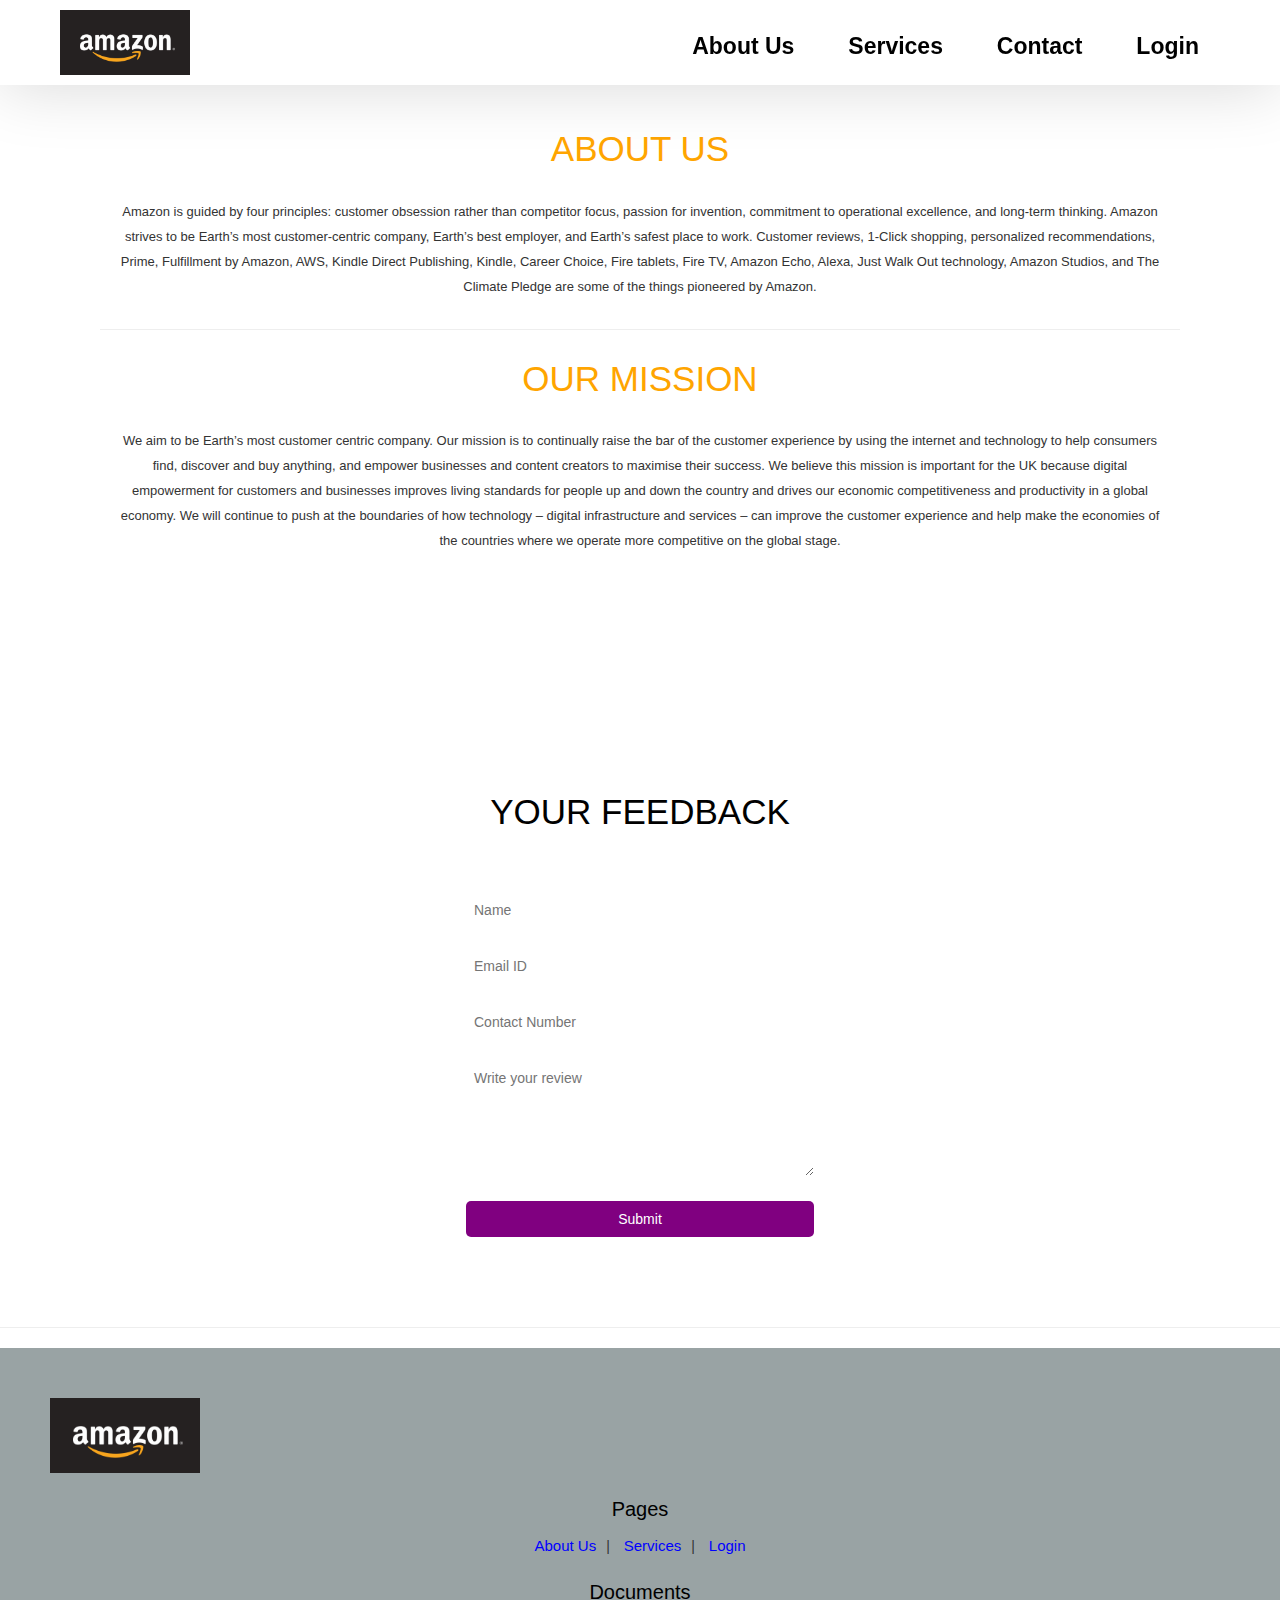
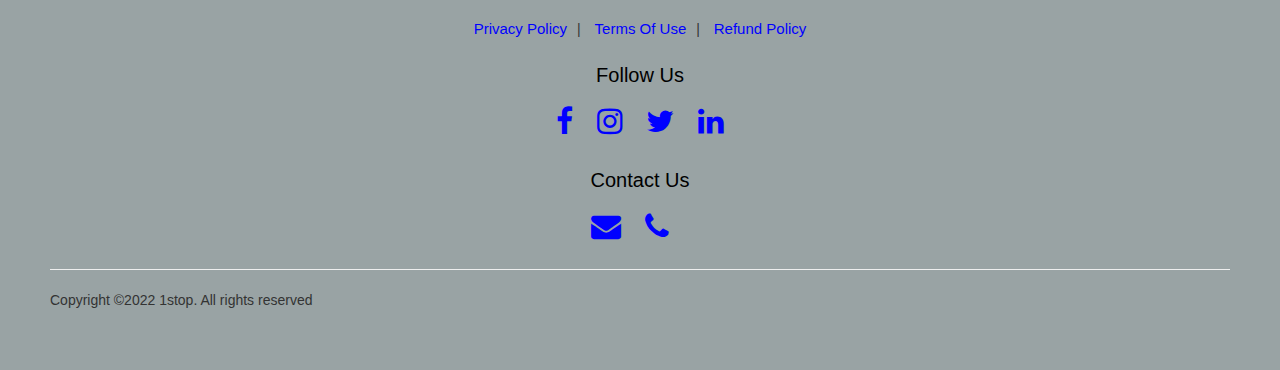
<file: about.html>
<!DOCTYPE html>
<html>
    <head>
        <title>Advance E-Commerce Website</title>
        <link rel="stylesheet" href="https://stackpath.bootstrapcdn.com/bootstrap/3.4.1/css/bootstrap.min.css" integrity="sha384-HSMxcRTRxnN+Bdg0JdbxYKrThecOKuH5zCYotlSAcp1+c8xmyTe9GYg1l9a69psu" crossorigin="anonymous">

        <!-- Optional theme -->
        <link rel="stylesheet" href="https://stackpath.bootstrapcdn.com/bootstrap/3.4.1/css/bootstrap-theme.min.css" integrity="sha384-6pzBo3FDv/PJ8r2KRkGHifhEocL+1X2rVCTTkUfGk7/0pbek5mMa1upzvWbrUbOZ" crossorigin="anonymous">
        <link rel="stylesheet" type="text/css" href="style2.css">
        <link rel="stylesheet" type="text/css" href="https://stackpath.bootstrapcdn.com/font-awesome/4.7.0/css/font-awesome.min.css">
    </head>
    <body>
        <nav class="nav nav_top">
            <div class="logo">
                <a href="index.html"><img src="amazon.png" width="150">
            </div>
            <div class="nav_side">
                <a href="about.html">About Us</a>
                <a href="service.html">Services</a>
                <a href="contact.html">Contact</a>
                <a href="login.html">Login</a>
            </div>
        </nav>
        <div class="about_us">
            <h2>About Us</h2>
            <div class="about_content">
                 <p>Amazon is guided by four principles: customer obsession rather than competitor focus, passion for invention, commitment to operational excellence, and long-term thinking. Amazon strives to be Earth’s most customer-centric company, Earth’s best employer, and Earth’s safest place to work. Customer reviews, 1-Click shopping, personalized recommendations, Prime, Fulfillment by Amazon, AWS, Kindle Direct Publishing, Kindle, Career Choice, Fire tablets, Fire TV, Amazon Echo, Alexa, Just Walk Out technology, Amazon Studios, and The Climate Pledge are some of the things pioneered by Amazon.</p>
            </div>
        <hr>
           <h2>Our Mission</h2>
           <p>We aim to be Earth’s most customer centric company. Our mission is to continually raise the bar of the customer experience by using the internet and technology to help consumers find, discover and buy anything, and empower businesses and content creators to maximise their success.

               We believe this mission is important for the UK because digital empowerment for customers and businesses improves living standards for people up and down the country and drives our economic competitiveness and productivity in a global economy.
               
               We will continue to push at the boundaries of how technology – digital infrastructure and services – can improve the customer experience and help make the economies of the countries where we operate more competitive on the global stage.</p>
       </div>
      
        <div class="feed">
            <h2>YOUR FEEDBACK</h2>
            <div class="feed_form">
                <form name="submit-google-sheet" method="POST">
                    <input type="text" name="Name" placeholder="Name"><br>
                    <input type="email" name="Email" placeholder="Email ID"><br>
                    <input type="number" name="Number" placeholder="Contact Number"><br>
                    <textarea rows="5" cols="7" name="Review" placeholder="Write your review"></textarea><br>
                    <button type="submit">Submit</button>
                </form>
            </div>
        </div>
        <hr>
        <footer>
            <div class="footer_logo">
                <a href="index.html"><img src="amazon.png" width="150"></a>
            </div>
            <div class="pages">
                <h3>Pages</h3>
                <a href="about.html">About Us</a>|
                <a href="service.html">Services</a>|
                <a href="login.html">Login</a>
            </div>
            <div class="doc">
                <h3>Documents</h3>
                <a href="Privacy.docx">Privacy Policy</a>|
                <a href="Terms of use.docx">Terms Of Use</a>|
                <a href="Refund.docx">Refund Policy</a>
            </div>
            <div class="social">
                <h3>Follow Us</h3>
                <a href="https://www.facebook.com/Amazon/"><i class="fa fa-facebook" aria-hidden="true" targte="_blank"></i></a>
                <a href="https://www.instagram.com/amazon/?hl=en"><i class="fa fa-instagram" aria-hidden="true" target="_blank"></i></a>
                <a href="https://twitter.com/amazonin?lang=en"><i class="fa fa-twitter" aria-hidden="true" target="_blank"></i></a>
                <a href="https://www.linkedin.com/company/amazon"><i class="fa fa-linkedin" aria-hidden="true" target="_blank"></i></a>
            </div>
            <div class="contact">
                <h3>Contact Us</h3>
                <a href="mail to:primary@amazon.com"><i class="fa fa-envelope" aria-hidden="true" target="_blank"></i></a>
                <a href="tel:1800 3000 9009"><i class="fa fa-phone" aria-hidden="true" target="_blank"></i></a>
                <a href="https://api.WhatsApp.com/send?phone=1800 3000 9009" target="_blank"></a>
            </div>
            <hr>
            <p>Copyright &copy;2022 1stop. All rights reserved</p>
        </footer>
        <script>
            const scriptURL = 'https://script.google.com/macros/s/AKfycbztMgxcJEkxx09SCB9tAlCDdJiOV2NUcyDTfa8OQyt-bCAjFj0GXDV_Npo4THOnSItm/exec'         
            const form = document.forms['submit-google-sheet']
         
            form.addEventListener('submit', e => {
                e.preventDefault()
                fetch(scriptURL, {
                        method: 'POST',
                        body: new FormData(form)
                    })
                    .then(response => alert("Thanks for you valuable feedback!!!"))
                    .catch(error => console.error('Error!', error.message))
            })
         
         </script>
         
        <!-- Include all compiled plugins (below), or include individual files as needed -->
        <script src="https://stackpath.bootstrapcdn.com/bootstrap/3.4.1/js/bootstrap.min.js" integrity="sha384-aJ21OjlMXNL5UyIl/XNwTMqvzeRMZH2w8c5cRVpzpU8Y5bApTppSuUkhZXN0VxHd" crossorigin="anonymous"></script>
    </body>
</html>
</file>
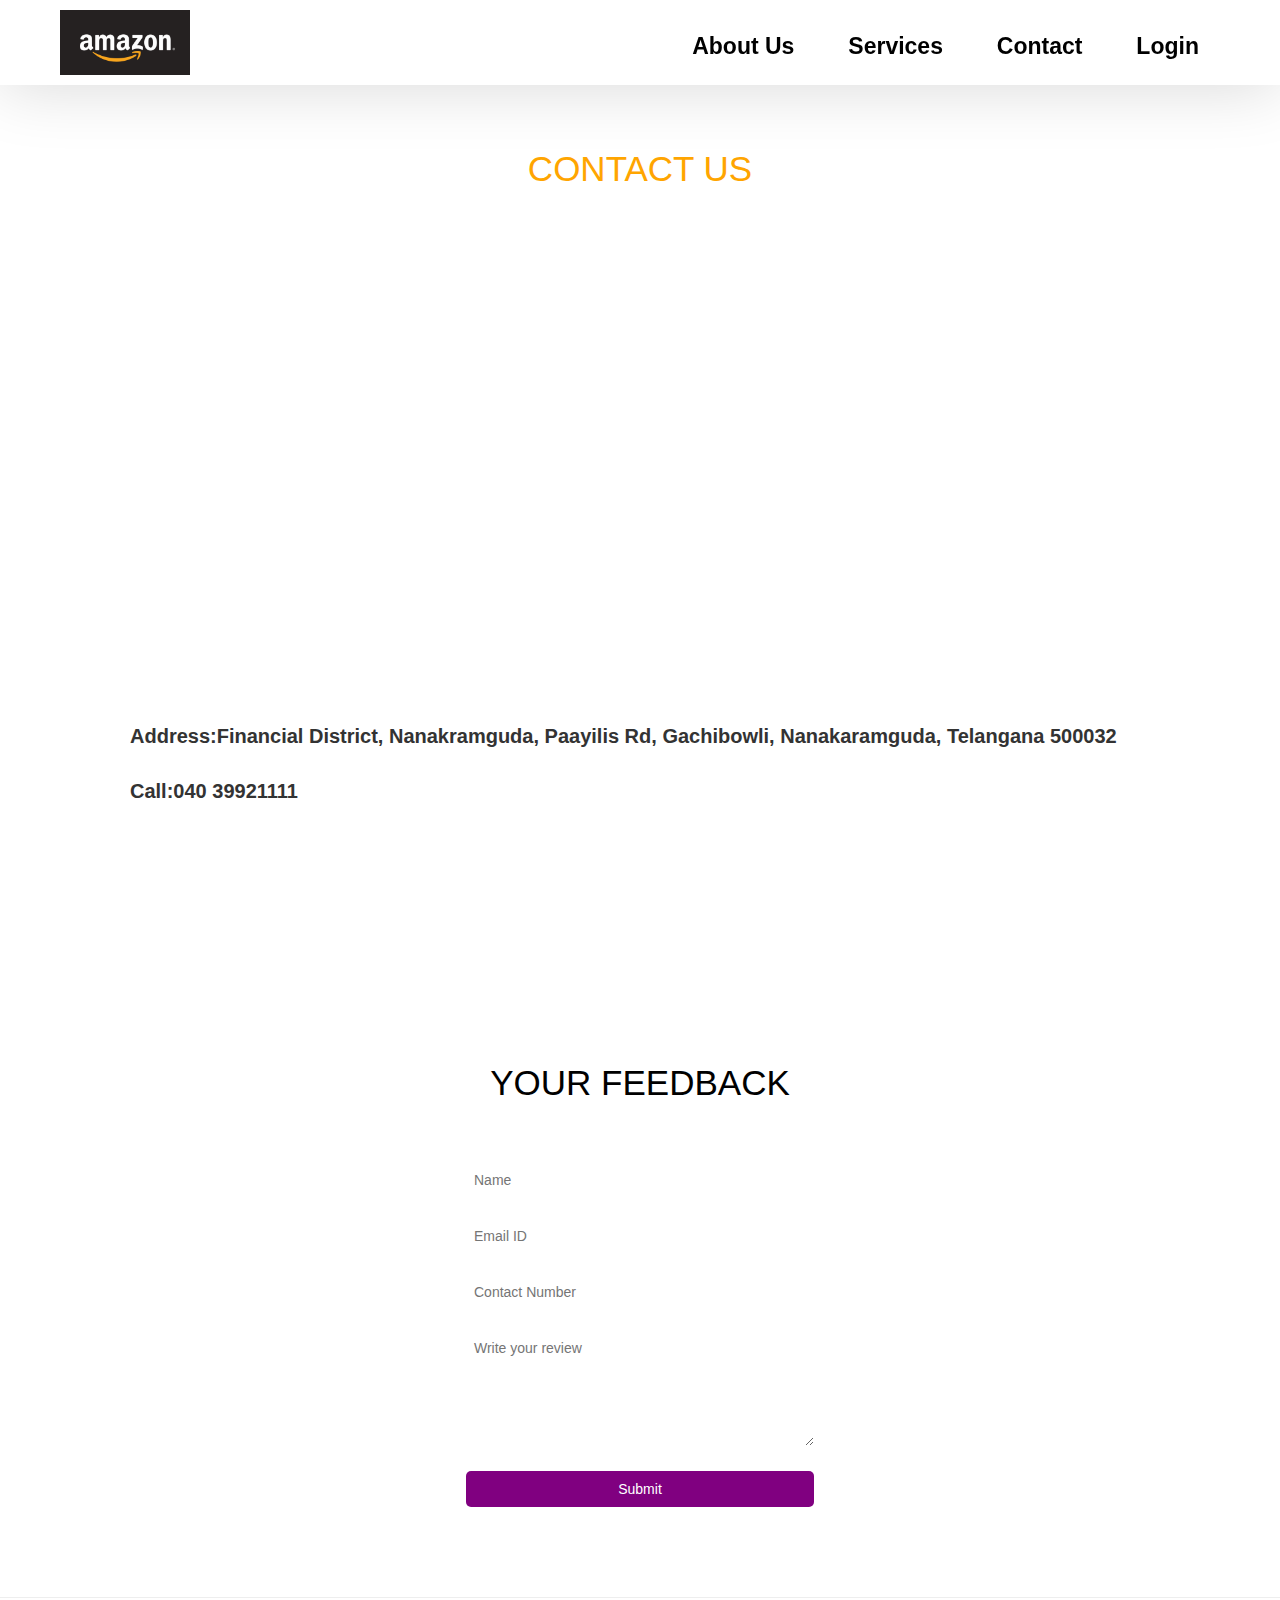
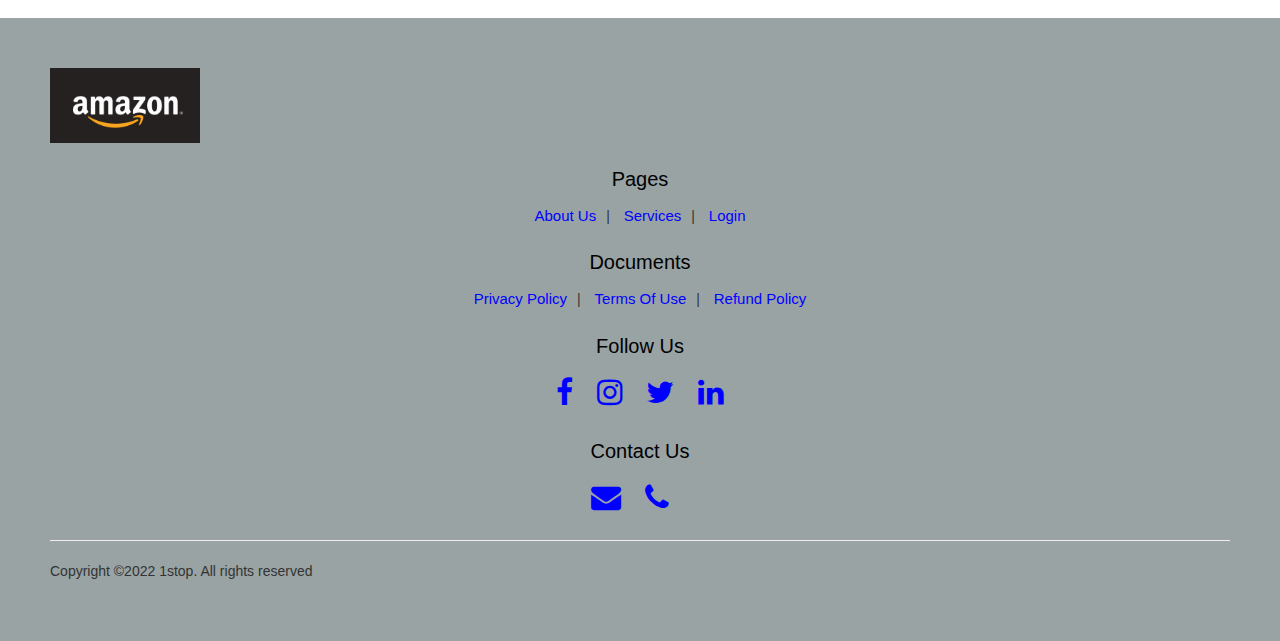
<file: contact.html>
<!DOCTYPE html>
<html>
    <head>
        <title>Advance E-Commerce Website</title>
        <link rel="stylesheet" href="https://stackpath.bootstrapcdn.com/bootstrap/3.4.1/css/bootstrap.min.css" integrity="sha384-HSMxcRTRxnN+Bdg0JdbxYKrThecOKuH5zCYotlSAcp1+c8xmyTe9GYg1l9a69psu" crossorigin="anonymous">

        <!-- Optional theme -->
        <link rel="stylesheet" href="https://stackpath.bootstrapcdn.com/bootstrap/3.4.1/css/bootstrap-theme.min.css" integrity="sha384-6pzBo3FDv/PJ8r2KRkGHifhEocL+1X2rVCTTkUfGk7/0pbek5mMa1upzvWbrUbOZ" crossorigin="anonymous">
        <link rel="stylesheet" type="text/css" href="style2.css">
        <link rel="stylesheet" type="text/css" href="https://stackpath.bootstrapcdn.com/font-awesome/4.7.0/css/font-awesome.min.css">
    </head>
    <body>
        <nav class="nav nav_top">
            <div class="logo">
                <a href="index.html"><img src="amazon.png" width="150">
            </div>
            <div class="nav_side">
                <a href="about.html">About Us</a>
                <a href="service.html">Services</a>
                <a href="contact.html">Contact</a>
                <a href="login.html">Login</a>
            </div>
        </nav>
        <div class="contact_container">
            <h2>Contact Us</h2>
            <div class="g_map">
                <iframe src="https://www.google.com/maps/embed?pb=!1m18!1m12!1m3!1d3806.825619419442!2d78.34339921538562!3d17.420154288058978!2m3!1f0!2f0!3f0!3m2!1i1024!2i768!4f13.1!3m3!1m2!1s0x3bcb93877fae478f%3A0xef416c0438a2ef!2sAmazon%20Hyderabad%20Campus!5e0!3m2!1sen!2sin!4v1641739456473!5m2!1sen!2sin" width="600" height="450" style="border:0;" allowfullscreen="" loading="lazy"></iframe>
            </div>
            <div class="contact_content">
                <p><b>Address:Financial District, Nanakramguda, Paayilis Rd, Gachibowli, Nanakaramguda, Telangana 500032</b></p>
                <p><b>Call:040 39921111</b></p>
            </div>
        </div>
        <div class="feed">
            <h2>YOUR FEEDBACK</h2>
            <div class="feed_form">
                <form name="submit-google-sheet" method="POST">
                    <input type="text" name="Name" placeholder="Name"><br>
                    <input type="email" name="Email" placeholder="Email ID"><br>
                    <input type="number" name="Number" placeholder="Contact Number"><br>
                    <textarea rows="5" cols="7" name="Review" placeholder="Write your review"></textarea><br>
                    <button type="submit">Submit</button>
                </form>
            </div>
        </div>
        <hr>
        <footer>
            <div class="footer_logo">
                <a href="index.html"><img src="amazon.png" width="150"></a>
            </div>
            <div class="pages">
                <h3>Pages</h3>
                <a href="about.html">About Us</a>|
                <a href="service.html">Services</a>|
                <a href="login.html">Login</a>
            </div>
            <div class="doc">
                <h3>Documents</h3>
                <a href="Privacy.docx">Privacy Policy</a>|
                <a href="Terms of use.docx">Terms Of Use</a>|
                <a href="Refund.docx">Refund Policy</a>
            </div>
            <div class="social">
                <h3>Follow Us</h3>
                <a href="https://www.facebook.com/Amazon/"><i class="fa fa-facebook" aria-hidden="true" targte="_blank"></i></a>
                <a href="https://www.instagram.com/amazon/?hl=en"><i class="fa fa-instagram" aria-hidden="true" target="_blank"></i></a>
                <a href="https://twitter.com/amazonin?lang=en"><i class="fa fa-twitter" aria-hidden="true" target="_blank"></i></a>
                <a href="https://www.linkedin.com/company/amazon"><i class="fa fa-linkedin" aria-hidden="true" target="_blank"></i></a>
            </div>
            <div class="contact">
                <h3>Contact Us</h3>
                <a href="mail to:primary@amazon.com"><i class="fa fa-envelope" aria-hidden="true" target="_blank"></i></a>
                <a href="tel:1800 3000 9009"><i class="fa fa-phone" aria-hidden="true" target="_blank"></i></a>
                <a href="https://api.WhatsApp.com/send?phone=1800 3000 9009" target="_blank"></a>
            </div>
            <hr>
            <p>Copyright &copy;2022 1stop. All rights reserved</p>
        </footer>
        <script>
            const scriptURL = 'https://script.google.com/macros/s/AKfycbztMgxcJEkxx09SCB9tAlCDdJiOV2NUcyDTfa8OQyt-bCAjFj0GXDV_Npo4THOnSItm/exec'         
            const form = document.forms['submit-google-sheet']
         
            form.addEventListener('submit', e => {
                e.preventDefault()
                fetch(scriptURL, {
                        method: 'POST',
                        body: new FormData(form)
                    })
                    .then(response => alert("Thanks for you valuable feedback!!!"))
                    .catch(error => console.error('Error!', error.message))
            })
         
         </script>
       
        <!-- Include all compiled plugins (below), or include individual files as needed -->
        <script src="https://stackpath.bootstrapcdn.com/bootstrap/3.4.1/js/bootstrap.min.js" integrity="sha384-aJ21OjlMXNL5UyIl/XNwTMqvzeRMZH2w8c5cRVpzpU8Y5bApTppSuUkhZXN0VxHd" crossorigin="anonymous"></script>
    </body>
</html>
</file>
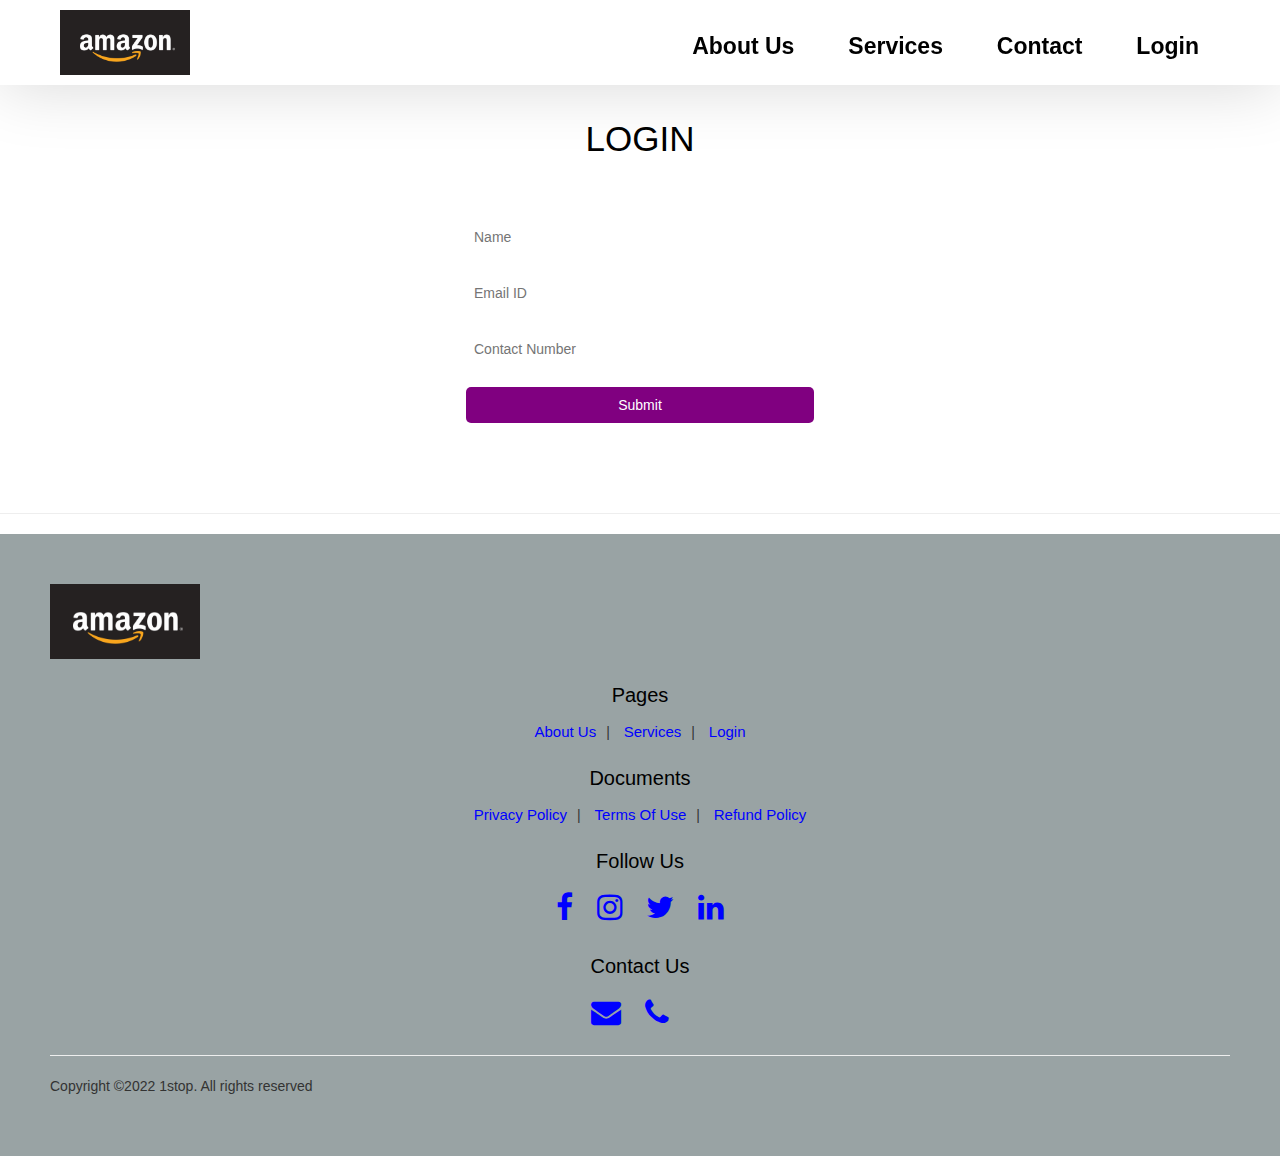
<file: login.html>
<!DOCTYPE html>
<html>
    <head>
        <title>Advance E-Commerce Website</title>
        <link rel="stylesheet" href="https://stackpath.bootstrapcdn.com/bootstrap/3.4.1/css/bootstrap.min.css" integrity="sha384-HSMxcRTRxnN+Bdg0JdbxYKrThecOKuH5zCYotlSAcp1+c8xmyTe9GYg1l9a69psu" crossorigin="anonymous">

        <!-- Optional theme -->
        <link rel="stylesheet" href="https://stackpath.bootstrapcdn.com/bootstrap/3.4.1/css/bootstrap-theme.min.css" integrity="sha384-6pzBo3FDv/PJ8r2KRkGHifhEocL+1X2rVCTTkUfGk7/0pbek5mMa1upzvWbrUbOZ" crossorigin="anonymous">
        <link rel="stylesheet" type="text/css" href="style2.css">
        <link rel="stylesheet" type="text/css" href="https://stackpath.bootstrapcdn.com/font-awesome/4.7.0/css/font-awesome.min.css">
    </head>
    <body>
        <nav class="nav nav_top">
            <div class="logo">
                <a href="index.html"><img src="amazon.png" width="150">
            </div>
            <div class="nav_side">
                <a href="about.html">About Us</a>
                <a href="service.html">Services</a>
                <a href="contact.html">Contact</a>
                <a href="login.html">Login</a>
            </div>
        </nav>
        <div class="feed">
            <h2>Login</h2>
            <div class="feed_form">
                <form name="submit-google-sheet" method="POST">
                    <input type="text" name="Name" placeholder="Name"><br>
                    <input type="email" name="Email" placeholder="Email ID"><br>
                    <input type="number" name="Number" placeholder="Contact Number"><br>
                    <button type="submit">Submit</button>
                </form>
            </div>
        </div>
        <hr>
        <footer>
            <div class="footer_logo">
                <a href="index.html"><img src="amazon.png" width="150"></a>
            </div>
            <div class="pages">
                <h3>Pages</h3>
                <a href="about.html">About Us</a>|
                <a href="service.html">Services</a>|
                <a href="login.html">Login</a>
            </div>
            <div class="doc">
                <h3>Documents</h3>
                <a href="Privacy.docx">Privacy Policy</a>|
                <a href="Terms of use.docx">Terms Of Use</a>|
                <a href="Refund.docx">Refund Policy</a>
            </div>
            <div class="social">
                <h3>Follow Us</h3>
                <a href="https://www.facebook.com/Amazon/"><i class="fa fa-facebook" aria-hidden="true" targte="_blank"></i></a>
                <a href="https://www.instagram.com/amazon/?hl=en"><i class="fa fa-instagram" aria-hidden="true" target="_blank"></i></a>
                <a href="https://twitter.com/amazonin?lang=en"><i class="fa fa-twitter" aria-hidden="true" target="_blank"></i></a>
                <a href="https://www.linkedin.com/company/amazon"><i class="fa fa-linkedin" aria-hidden="true" target="_blank"></i></a>
            </div>
            <div class="contact">
                <h3>Contact Us</h3>
                <a href="mail to:primary@amazon.com"><i class="fa fa-envelope" aria-hidden="true" target="_blank"></i></a>
                <a href="tel:1800 3000 9009"><i class="fa fa-phone" aria-hidden="true" target="_blank"></i></a>
                <a href="https://api.WhatsApp.com/send?phone=1800 3000 9009" target="_blank"></a>
            </div>
            <hr>
            <p>Copyright &copy;2022 1stop. All rights reserved</p>
        </footer>
        <script>
            const scriptURL = 'https://script.google.com/macros/s/AKfycbztMgxcJEkxx09SCB9tAlCDdJiOV2NUcyDTfa8OQyt-bCAjFj0GXDV_Npo4THOnSItm/exec'         
            const form = document.forms['submit-google-sheet']
         
            form.addEventListener('submit', e => {
                e.preventDefault()
                fetch(scriptURL, {
                        method: 'POST',
                        body: new FormData(form)
                    })
                    .then(response => alert("Thanks for you valuable feedback!!!"))
                    .catch(error => console.error('Error!', error.message))
            })
         
         </script>
         
        <!-- Include all compiled plugins (below), or include individual files as needed -->
        <script src="https://stackpath.bootstrapcdn.com/bootstrap/3.4.1/js/bootstrap.min.js" integrity="sha384-aJ21OjlMXNL5UyIl/XNwTMqvzeRMZH2w8c5cRVpzpU8Y5bApTppSuUkhZXN0VxHd" crossorigin="anonymous"></script>
    </body>
</html>
</file>
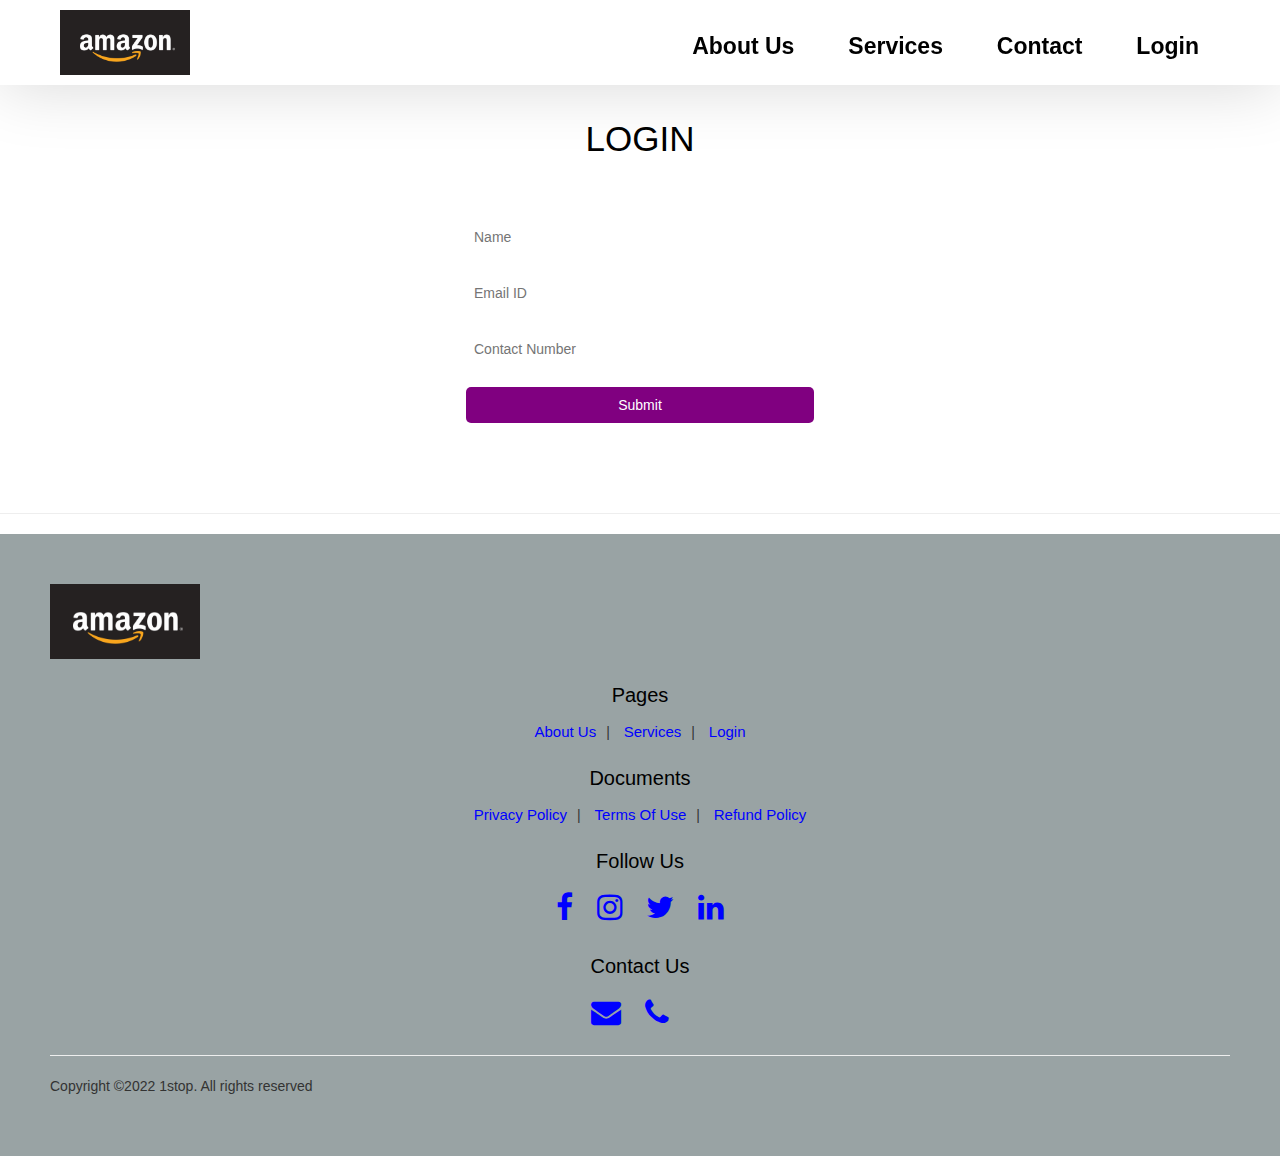
<file: Login.html>
<!DOCTYPE html>
<html>
    <head>
        <title>Advance E-Commerce Website</title>
        <link rel="stylesheet" href="https://stackpath.bootstrapcdn.com/bootstrap/3.4.1/css/bootstrap.min.css" integrity="sha384-HSMxcRTRxnN+Bdg0JdbxYKrThecOKuH5zCYotlSAcp1+c8xmyTe9GYg1l9a69psu" crossorigin="anonymous">

        <!-- Optional theme -->
        <link rel="stylesheet" href="https://stackpath.bootstrapcdn.com/bootstrap/3.4.1/css/bootstrap-theme.min.css" integrity="sha384-6pzBo3FDv/PJ8r2KRkGHifhEocL+1X2rVCTTkUfGk7/0pbek5mMa1upzvWbrUbOZ" crossorigin="anonymous">
        <link rel="stylesheet" type="text/css" href="style2.css">
        <link rel="stylesheet" type="text/css" href="https://stackpath.bootstrapcdn.com/font-awesome/4.7.0/css/font-awesome.min.css">
    </head>
    <body>
        <nav class="nav nav_top">
            <div class="logo">
                <a href="index5.html"><img src="amazon.png" width="150">
            </div>
            <div class="nav_side">
                <a href="about.html">About Us</a>
                <a href="service.html">Services</a>
                <a href="contact.html">Contact</a>
                <a href="login.html">Login</a>
            </div>
        </nav>
        <div class="feed">
            <h2>Login</h2>
            <div class="feed_form">
                <form name="submit-google-sheet" method="POST">
                    <input type="text" name="Name" placeholder="Name"><br>
                    <input type="email" name="Email" placeholder="Email ID"><br>
                    <input type="number" name="Number" placeholder="Contact Number"><br>
                    <button type="submit">Submit</button>
                </form>
            </div>
        </div>
        <hr>
        <footer>
            <div class="footer_logo">
                <a href="index5.html"><img src="amazon.png" width="150"></a>
            </div>
            <div class="pages">
                <h3>Pages</h3>
                <a href="about.html">About Us</a>|
                <a href="service.html">Services</a>|
                <a href="login.html">Login</a>
            </div>
            <div class="doc">
                <h3>Documents</h3>
                <a href="Privacy.docx">Privacy Policy</a>|
                <a href="Terms of use.docx">Terms Of Use</a>|
                <a href="Refund.docx">Refund Policy</a>
            </div>
            <div class="social">
                <h3>Follow Us</h3>
                <a href="https://www.facebook.com/Amazon/"><i class="fa fa-facebook" aria-hidden="true" targte="_blank"></i></a>
                <a href="https://www.instagram.com/amazon/?hl=en"><i class="fa fa-instagram" aria-hidden="true" target="_blank"></i></a>
                <a href="https://twitter.com/amazonin?lang=en"><i class="fa fa-twitter" aria-hidden="true" target="_blank"></i></a>
                <a href="https://www.linkedin.com/company/amazon"><i class="fa fa-linkedin" aria-hidden="true" target="_blank"></i></a>
            </div>
            <div class="contact">
                <h3>Contact Us</h3>
                <a href="mail to:primary@amazon.com"><i class="fa fa-envelope" aria-hidden="true" target="_blank"></i></a>
                <a href="tel:1800 3000 9009"><i class="fa fa-phone" aria-hidden="true" target="_blank"></i></a>
                <a href="https://api.WhatsApp.com/send?phone=1800 3000 9009" target="_blank"></a>
            </div>
            <hr>
            <p>Copyright &copy;2022 1stop. All rights reserved</p>
        </footer>
        <script>
            const scriptURL = 'https://script.google.com/macros/s/AKfycbztMgxcJEkxx09SCB9tAlCDdJiOV2NUcyDTfa8OQyt-bCAjFj0GXDV_Npo4THOnSItm/exec'         
            const form = document.forms['submit-google-sheet']
         
            form.addEventListener('submit', e => {
                e.preventDefault()
                fetch(scriptURL, {
                        method: 'POST',
                        body: new FormData(form)
                    })
                    .then(response => alert("Thanks for you valuable feedback!!!"))
                    .catch(error => console.error('Error!', error.message))
            })
         
         </script>
         
        <!-- Include all compiled plugins (below), or include individual files as needed -->
        <script src="https://stackpath.bootstrapcdn.com/bootstrap/3.4.1/js/bootstrap.min.js" integrity="sha384-aJ21OjlMXNL5UyIl/XNwTMqvzeRMZH2w8c5cRVpzpU8Y5bApTppSuUkhZXN0VxHd" crossorigin="anonymous"></script>
    </body>
</html>
</file>
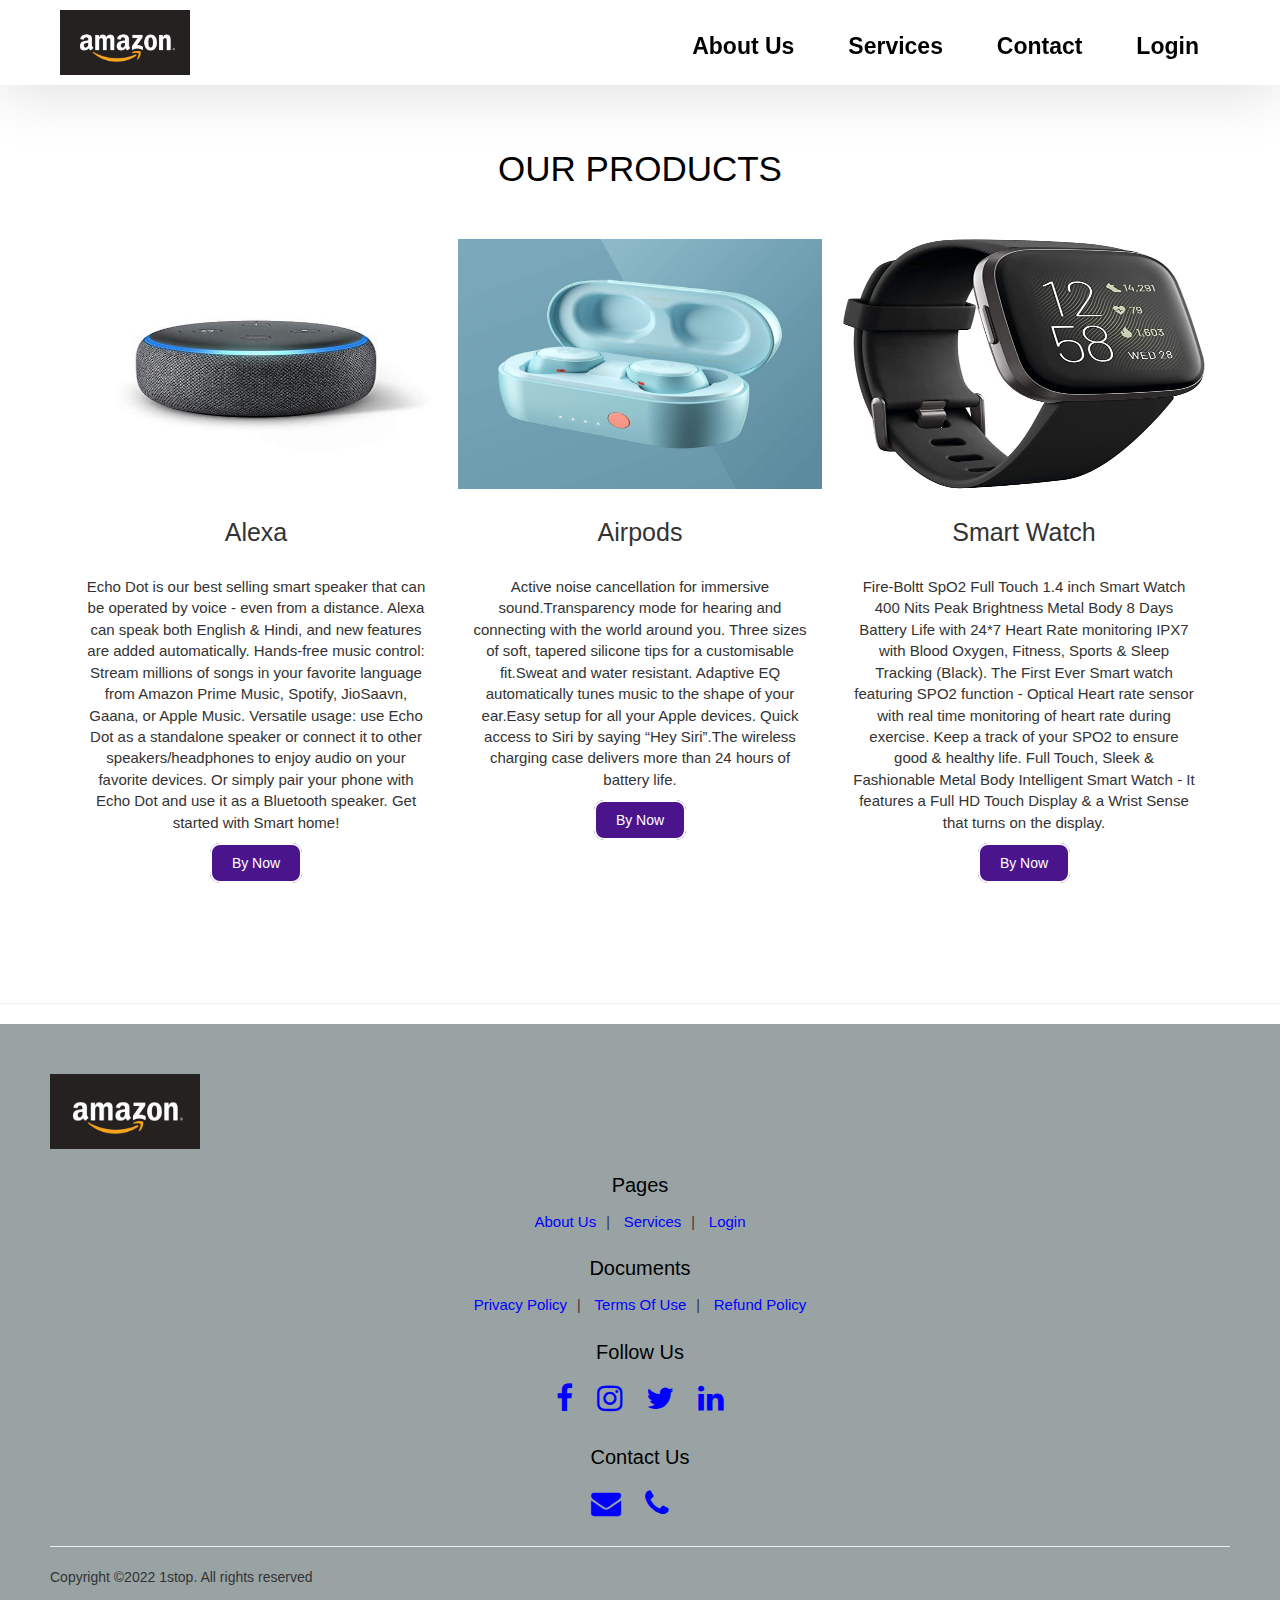
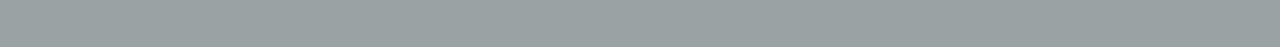
<file: service.html>
<!DOCTYPE html>
<html>
    <head>
        <title>Advance E-Commerce Website</title>
        <link rel="stylesheet" href="https://stackpath.bootstrapcdn.com/bootstrap/3.4.1/css/bootstrap.min.css" integrity="sha384-HSMxcRTRxnN+Bdg0JdbxYKrThecOKuH5zCYotlSAcp1+c8xmyTe9GYg1l9a69psu" crossorigin="anonymous">

        <!-- Optional theme -->
        <link rel="stylesheet" href="https://stackpath.bootstrapcdn.com/bootstrap/3.4.1/css/bootstrap-theme.min.css" integrity="sha384-6pzBo3FDv/PJ8r2KRkGHifhEocL+1X2rVCTTkUfGk7/0pbek5mMa1upzvWbrUbOZ" crossorigin="anonymous">
        <link rel="stylesheet" type="text/css" href="style2.css">
        <link rel="stylesheet" type="text/css" href="https://stackpath.bootstrapcdn.com/font-awesome/4.7.0/css/font-awesome.min.css">
    </head>
    <body>
        <nav class="nav nav_top">
            <div class="logo">
                <a href="index.html"><img src="amazon.png" width="150">
            </div>
            <div class="nav_side">
                <a href="about.html">About Us</a>
                <a href="service.html">Services</a>
                <a href="contact.html">Contact</a>
                <a href="login.html">Login</a>
            </div>
        </nav>
        <div class="product" style="padding-top: 100px;">
            <h2>OUR PRODUCTS</h2>
            <div class="product_container" style="padding-bottom: 50px;">
                <div class="item">
                    <div class="item_img">
                        <img src="amazon1.jpg">
                    </div>
                    <div class="item_content">
                        <h3>Alexa</h3>
                        <p>Echo Dot is our best selling smart speaker that can be operated by voice - even from a distance. Alexa can speak both English & Hindi, and new features are added automatically.
                            Hands-free music control: Stream millions of songs in your favorite language from Amazon Prime Music, Spotify, JioSaavn, Gaana, or Apple Music.
                            Versatile usage: use Echo Dot as a standalone speaker or connect it to other speakers/headphones to enjoy audio on your favorite devices. Or simply pair your phone with Echo Dot and use it as a Bluetooth speaker.
                            Get started with Smart home!</p>
                        <a href="">By Now</a>
                    </div>
                </div>
                <div class="item">
                    <div class="item_img">
                        <img src="amazon2.jpg">
                    </div>
                    <div class="item_content">
                        <h3>Airpods</h3>
                        <p>Active noise cancellation for immersive sound.Transparency mode for hearing and connecting with the world around you. Three sizes of soft, tapered silicone tips for a customisable fit.Sweat and water resistant.
                            Adaptive EQ automatically tunes music to the shape of your ear.Easy setup for all your Apple devices.
                            Quick access to Siri by saying “Hey Siri”.The wireless charging case delivers more than 24 hours of battery life.</p>
                        <a href="">By Now</a>
                    </div>
                </div>
                <div class="item">
                    <div class="item_img">
                        <img src="amazon3.jpg">
                    </div>
                    <div class="item_content">
                        <h3>Smart Watch</h3>
                        <p>Fire-Boltt SpO2 Full Touch 1.4 inch Smart Watch 400 Nits Peak Brightness Metal Body 8 Days Battery Life with 24*7 Heart Rate monitoring IPX7 with Blood Oxygen, Fitness, Sports & Sleep Tracking (Black).
                            The First Ever Smart watch featuring SPO2 function - Optical Heart rate sensor with real time monitoring of heart rate during exercise. Keep a track of your SPO2 to ensure good & healthy life.
                            Full Touch, Sleek & Fashionable Metal Body Intelligent Smart Watch -  It features a Full HD Touch Display & a Wrist Sense that turns on the display.
                        </p>
                        <a href="">By Now</a>
                    </div>
                </div>
            </div>
            </div>
         </div>
        <hr>
        </div>
        <footer>
            <div class="footer_logo">
                <a href="index.html"><img src="amazon.png" width="150"></a>
            </div>
            <div class="pages">
                <h3>Pages</h3>
                <a href="about.html">About Us</a>|
                <a href="service.html">Services</a>|
                <a href="login.html">Login</a>
            </div>
            <div class="doc">
                <h3>Documents</h3>
                <a href="Privacy.docx">Privacy Policy</a>|
                <a href="Terms of use.docx">Terms Of Use</a>|
                <a href="Refund.docx">Refund Policy</a>
            </div>
            <div class="social">
                <h3>Follow Us</h3>
                <a href="https://www.facebook.com/Amazon/"><i class="fa fa-facebook" aria-hidden="true" targte="_blank"></i></a>
                <a href="https://www.instagram.com/amazon/?hl=en"><i class="fa fa-instagram" aria-hidden="true" target="_blank"></i></a>
                <a href="https://twitter.com/amazonin?lang=en"><i class="fa fa-twitter" aria-hidden="true" target="_blank"></i></a>
                <a href="https://www.linkedin.com/company/amazon"><i class="fa fa-linkedin" aria-hidden="true" target="_blank"></i></a>
            </div>
            <div class="contact">
                <h3>Contact Us</h3>
                <a href="mail to:primary@amazon.com"><i class="fa fa-envelope" aria-hidden="true" target="_blank"></i></a>
                <a href="tel:1800 3000 9009"><i class="fa fa-phone" aria-hidden="true" target="_blank"></i></a>
                <a href="https://api.WhatsApp.com/send?phone=1800 3000 9009" target="_blank"></a>
            </div>
            <hr>
            <p>Copyright &copy;2022 1stop. All rights reserved</p>
        </footer>
        <script>
            const scriptURL = 'https://script.google.com/macros/s/AKfycbztMgxcJEkxx09SCB9tAlCDdJiOV2NUcyDTfa8OQyt-bCAjFj0GXDV_Npo4THOnSItm/exec'         
            const form = document.forms['submit-google-sheet']
         
            form.addEventListener('submit', e => {
                e.preventDefault()
                fetch(scriptURL, {
                        method: 'POST',
                        body: new FormData(form)
                    })
                    .then(response => alert("Thanks for you valuable feedback!!!"))
                    .catch(error => console.error('Error!', error.message))
            })
         
         </script>
         
        <!-- Include all compiled plugins (below), or include individual files as needed -->
        <script src="https://stackpath.bootstrapcdn.com/bootstrap/3.4.1/js/bootstrap.min.js" integrity="sha384-aJ21OjlMXNL5UyIl/XNwTMqvzeRMZH2w8c5cRVpzpU8Y5bApTppSuUkhZXN0VxHd" crossorigin="anonymous"></script>
    </body>
</html>
</file>
<file: style2.css>
*{
    margin:0;
    padding:0;
}
.nav{
    background-color:white;
    z-index:9;
    padding-left:50px;
    padding-right:50px;
    display:flex;
    box-shadow:0px 3px 65px 0px rgba(0,0,0,.15);
}
.nav_top{
    position:fixed;
    top:0;
    right:0;
    left:0;
}
.logo{
    float:right;
    width:91%;
}
.logo img{
    padding:10px;
}
.nav_side{
    float:right;
    width:100%;
    margin-top:30px;
}
.nav_side a{
    margin:30px;
    text-decoration: none;
    margin-right:20px;
    color:black;
    font-weight:bold;
    font-family: cosmic,sans-serif;
    font-size: 23px;
    justify-content: center;
    align-items: center;
    align-content: center;
    text-align: center;
}
.nav_side a:hover{
    color:orange;
    transition:all 1s ease;
}
.main{
    background-image: url(https://encrypted-tbn0.gstatic.com/images?q=tbn:ANd9GcSUhVjNKGvsdZ1-8W2efyl9GAviYRadgUSnJw&usqp=CAU);
    background-position:center center;
    background-size:cover;
    background-repeat: no-repeat;
    background-attachment: fixed;
}
.main .main_content{
    padding-top:10%;
    margin-left:10%;
    margin-right:10%;
    text-align: center;
    content: normal;

}
.main .main_content h2{
    color:rgb(253, 10, 18);
    font-size:50px;
    font-family: cosmic,sans-serif;
    font-weight:bolder;
    margin-top: 3.7%;
    text-align: center;
    line-height: 30px;
}
.main .main_content h2 span{
    font-size: 18px;
    opacity: 0.9;
    font-family: cosmic,sans-serif;
    color:#43d8fe;
    text-align: center;
    font-weight: bolder;
    margin-top: 3.7% ;
    line-height: 20px;
}
.main .main_content .btn{
    margin-top: 50px;
}
.main .main_content .btn a{
    text-decoration: none;
    margin: 50px;
    padding: 10px 20px;
    background-color: #4A148c;
    color: white;
    font-family: cosmic,sans-serif;
    text-align: center;
    border:2px solid white;
    border-radius: 10px;
    transition: 0.5s;
}
.main .main_content .btn a:hover{
    background-color:black;
    color: orange;
    border:none;
    border-bottom: 4px solid orange;
    transition: 0.5s;
}
.product{
    padding-bottom:50px;
}
.product h2{
    color: black;
    font-size: 35px;
    text-align: center;
    padding: 30px;
}
.product .product_container{
    display:flex;
    margin-left:5%;
    margin-right:5%;
}
.product .product_container .item{
    width:33.33%;
    margin:10px;
    height:auto;
}
.product .product_container .item:hover{
    box-shadow: 0px 3px 65px 0px rgba(0,0,0,.15);
}
.product .product_container .item .item_img{
    width: 100%;
    height: 250px;
    overflow:hidden;
}
.product .product_container .item .item_img img{
    width: 100%;
    height: 250px;
}
.product .product_container .item .item_content{
    text-align: center;
}
.product .product_container .item .item_content h3{
    padding: 10px;
    font-size: 25px;
    font-family: cosmic,sans-serif;
}
.product .product_container .item .item_content p{
    padding: 10px;
    font-size: 15px;
    font-family: cosmic,sans-serif;
}
.product .product_container .item .item_content a{
    text-decoration: none;
    margin: 50px;
    padding: 10px 20px;
    background-color: #4A148c;
    color: white;
    font-family: cosmic,sans-serif;
    text-align: center;
    border:2px solid white;
    border-radius: 10px;
    transition: 0.5s;
}
.product .product_container .item .item_content a:hover{
    background-color:black;
    color: orange;
    border:none;
    border-bottom: 4px solid orange;
    transition: 0.5s;
}
.product .product_btn{
    text-align: center;
    margin-top: 50px;
}
.product .product_btn a{
    text-decoration: none;
    margin: 50px;
    padding: 10px 20px;
    background-color: #4A148c;
    color: white;
    font-family: cosmic,sans-serif;
    text-align: center;
    border:2px solid white;
    border-radius: 10px;
    transition: 0.5s;
}
.product .product_btn a:hover{
    background-color:black;
    color: orange;
    border:none;
    border-bottom: 4px solid orange;
    transition: 0.5s;
}
.keypoint{
    padding:50px;
    padding-left: 30px;
}
.keypoint h2{
    padding: 20px;
    padding-left: 15px;
    color: black;
    font-size: 35px;
    text-align: center;
}
.keypoint .key_container{
    display:flex;
}
.keypoint .key_container .key_content{
    width:40%;
    padding: 20px;
    margin-left: 50px;
    float:left;
}
.keypoint .key_container .key_content li{
    list-style:none;
    margin: 10px;
    padding:10px;
    border-left: 2px solid orange;
    color: black;
    text-align: left;
    font-family: cosmic,sans-serif;
    box-shadow: 0px 3px 65px 0px rgba(0,0,0,.15);
}
.keypoint .key_container .key_img{
    width: 40%;
    float:right;
    margin-left: 100px;
    padding: 30px;
}
.keypoint .key_container .key_img img{
    width:100%;
    height: 50%;
}
.testi{
    padding: 50px;
}
.testi h2{
    color: black;
    font-size: 35px;
    text-align: center;
    padding:10px;
    text-transform: uppercase;
}
.testi .testi_container{
    margin-right: 10%;
    margin-left: 8%;
    text-align: center;
}
.testi .testi_container .carousel-inner{
    background-color: white;
    box-shadow: none;
}
.testi .testi_container .item{
    width: 100%;
    padding:20px;
    background-color: white;
    box-shadow: none;
}
.testi .testi_container .item .item_img{
    width: 100%;
    height:100px;
    text-align: center;
    overflow: hidden;
}
.testi .testi_container .item .item_img img{
    width: 100px;
    height: 100px;
    border-radius: 50%;
}
.testi .testi_container .item .item_content{
    text-align: center;
}
.testi .testi_container .item .item_content h3{
    padding: 10px;
    font-size: 25px;
    font-family: cosmic,sans-serif;
}
.testi .testi_container .item .item_content p{
    padding: 10px;
    font-size: 15px;
    font-family: cosmic,sans-serif;
}
.team{
    padding: 50px;
}
.team h2{
    color: black;
    font-size: 35px;
    text-align: center;
    padding: 10px;
    text-transform: uppercase;
}
.team .team_container{
    display: flex;
}
.team .team_container .team_video{
    width: 50%;
    padding: 40px;
}
.team .team_container .team_video iframe{
    width: 100%;
    border: 10px solid orange;
    outline: none;
}
.team .team_container .team_content{
    width: 40%;
    padding: 20px;
    margin-left: 50px;
}
.team .team_container .team_content p{
    padding: 10px;
    font-size: 20px;
    font-family: cosmic,sans-serif;
}
.feed{
    padding: 50px;
    background-image: url(https://img.freepik.com/free-vector/hand-painted-watercolor-pastel-sky-background_23-2148902771.jpg?size=626&ext=jpg);
    background-size: cover;
}
.feed h2{
    color:black;
    font-size: 35px;
    text-align: center;
    padding: 30px;
    margin-top: 40px;
    text-transform: uppercase;
}
.feed .feed_form{
    text-align: center;

}
.feed .feed_form form{
    padding: 10px;
}
.feed .feed_form form input{
    width: 30%;
    margin: 10px;
    padding: 8px;
    outline: none;
    border: none;
}
.feed .feed_form form textarea{
    width: 30%;
    margin: 10px;
    padding: 8px;
    outline: none;
    border: none;
}
.feed .feed_form form button{
    width: 30%;
    margin: 10px;
    padding: 8px;
    outline: none;
    border: none;
    background-color: purple;
    color: white;
    border-radius: 5px;
}
.feed .feed_form button:hover{
    background-color:black;
    color: orange;
    border-bottom: 4px solid orange;
    transition: 0.5s;
}
.about_us{
    padding: 100px;
}
.about_us h2{
    color: orange;
    font-size: 35px;
    text-align: center;
    padding: 10px;
    text-transform: uppercase;
    font-family: cosmic,sans-serif;
    margin-top: 20px;
}
.about_us p{
    padding: 10px;
    font-size: 13px;
    font-family: cosmic,sans-serif;
    text-align: center;
    line-height: 25px;
}
.contact_container{
    padding: 100px;
}
.contact_container h2{
    color: orange;
    font-size: 35px;
    text-align: center;
    padding: 30px;
    text-transform: uppercase;
    font-family: cosmic,sans-serif; 
}
.contact_container .g_map{
    width:58.1%;
    margin:10px;
    margin-left: 16.5%;
}

.contact_container .contact_content{
    padding: 20px;
}
.contact_container .contact_content p{
    padding: 10px;
    font-size: 20px;
    font-family: cosmic,sans-serif;
    line-height: 25px;
}
footer{
    background-color: #99A3A4;
    padding: 50px;
}
footer .pages{
    text-align: center;
}
footer .pages h3{
    color: black;
    font-size: 20px;
    font-family: cosmic,sans-serif;
    padding: 5px;
}
footer .pages a{
    text-decoration: none;
    margin:10px;
    color:blue;
    font-size: 15px;
    font-family: cosmic,sans-serif;
}
footer .pages a:hover{
    color: white;
}
footer .doc{
    text-align: center;
}
footer .doc h3{
    color: black;
    font-size: 20px;
    font-family: cosmic,sans-serif;
    padding: 5px;
}
footer .doc a{
    text-decoration: none;
    margin:10px;
    color:blue;
    font-size: 15px;
    font-family: cosmic,sans-serif;
}
footer .doc a:hover{
    color: white;
}
footer .social{
    text-align: center;
}
footer .social h3{
    color: black;
    font-size: 20px;
    font-family: cosmic,sans-serif;
    padding: 5px;
}
footer .social a{
    text-decoration: none;
    font-size: 30px;
    color:blue;
    margin:10px;
}
footer .social a:hover{
    color: white;
}
footer .contact{
    text-align: center;
}
footer .contact h3{
    color: black;
    font-size: 20px;
    font-family: cosmic,sans-serif;
    padding: 5px;
}
footer .contact a{
    text-decoration: none;
    font-size: 30px;
    color:blue;
    margin:10px;
}
footer .contact a:hover{
    color: white;
}
</file>
